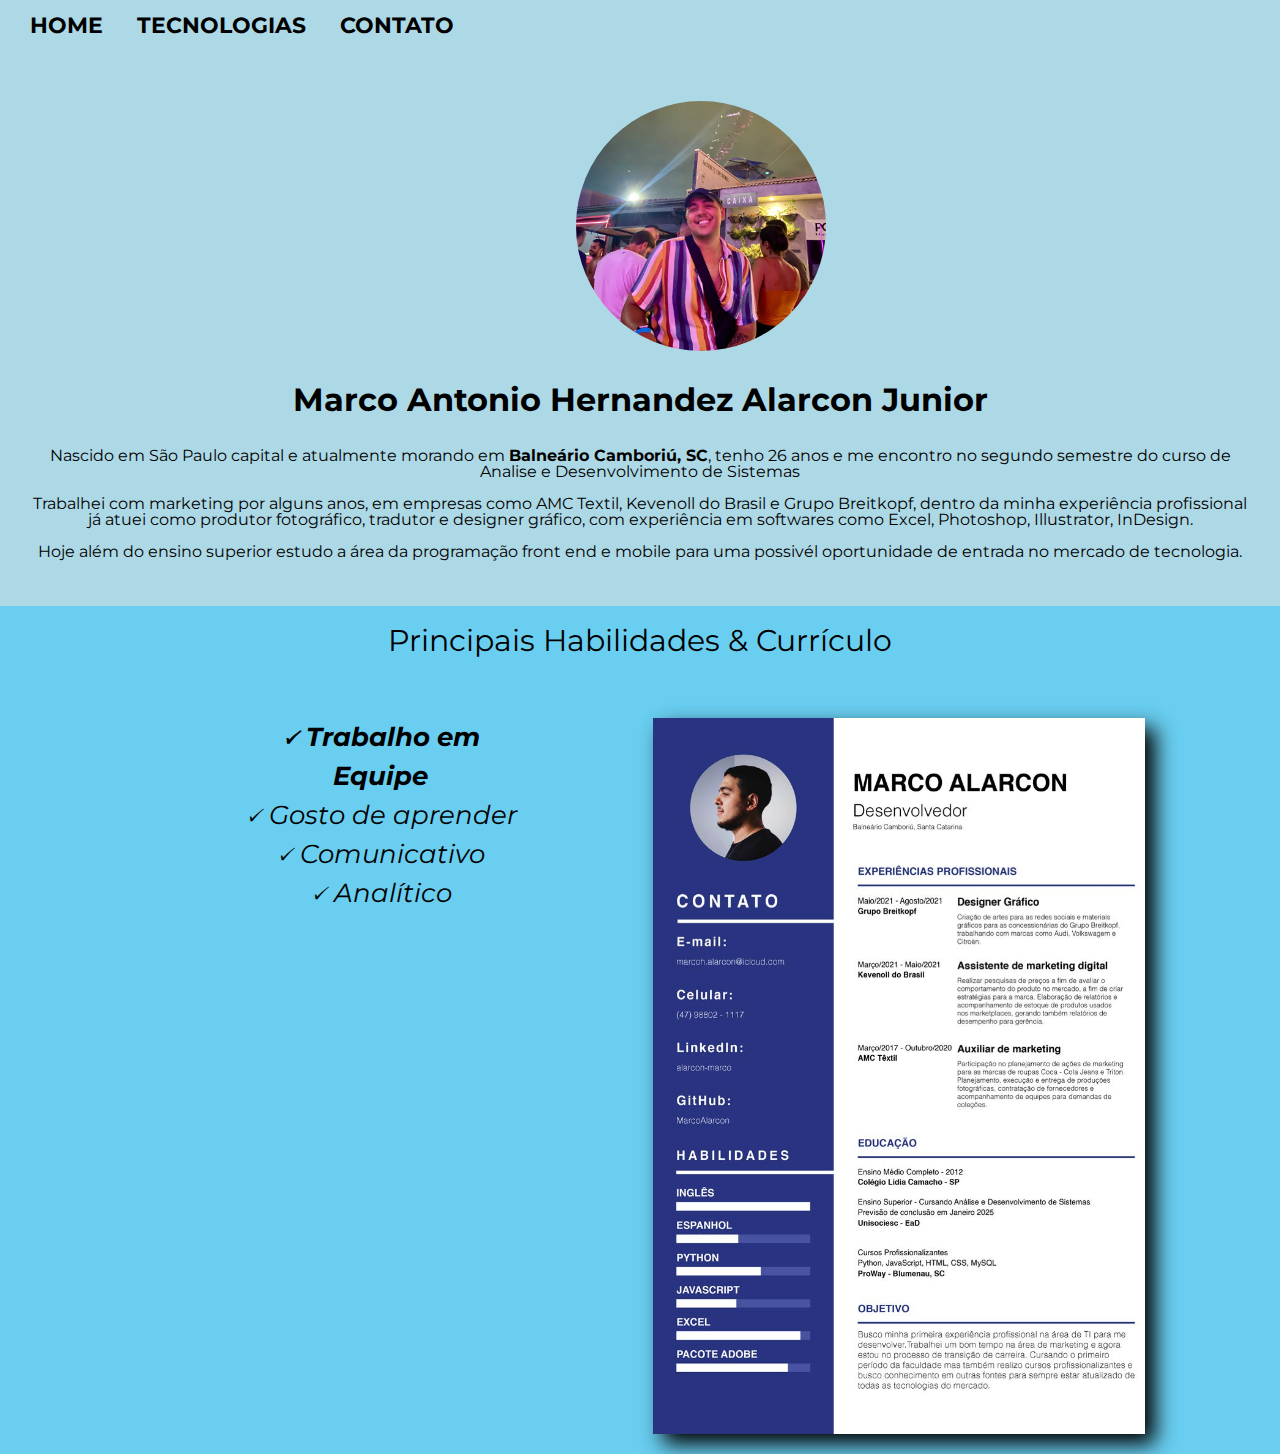
<file: index.html>
<!DOCTYPE html>
<html lang="pt-br">
<head>
    <meta charset="UTF-8">
    <meta http-equiv="X-UA-Compatible" content="IE=edge">
    <meta name="viewport" content="width=device-width, initial-scale=1.0">
    <meta name="viewport" content="width=device-width">
    <link rel="stylesheet" href="css/reset.css">
    <link rel="stylesheet" href="css/home.css">
    <link rel="preconnect" href="https://fonts.googleapis.com">
    <link rel="preconnect" href="https://fonts.gstatic.com" crossorigin>
    <link href="https://fonts.googleapis.com/css2?family=Montserrat:wght@400;700&display=swap" rel="stylesheet">
    <title>Apresentação</title>
</head>
<body>
    <header>  
        <nav>
            <ul>
                <li class="navegacao"><a href="#">Home</a></li>
                <li class="navegacao"><a href="html/tecnologias.html">Tecnologias</a></li>
                <li class="navegacao"><a href="html/contato.html">Contato</a></li>
            </ul>
        </nav>
    </header>

    <main>
        <img id="fotoPerfil" src="assets/perfilEditada.jpeg" alt="fotoPerfil">
        <section class="principal">
            <h1>Marco Antonio Hernandez Alarcon Junior</h1>
            <p>Nascido em São Paulo capital e atualmente morando em <strong>Balneário Camboriú, SC</strong>, tenho 26 anos e me encontro no segundo semestre do curso de Analise e Desenvolvimento de Sistemas </p>
            <p>Trabalhei com marketing por alguns anos, em empresas como AMC Textil, Kevenoll do Brasil e Grupo Breitkopf, dentro da minha experiência profissional já atuei como produtor fotográfico, tradutor e designer gráfico, com experiência em softwares como Excel, Photoshop, Illustrator, InDesign.</p>
            <p>Hoje além do ensino superior estudo a área da programação front end e mobile para uma possivél oportunidade de entrada no mercado de tecnologia.</p>
        </section>
    </main>
    
    <section class="habilidades">
        <h2 id="subtitulo">Principais Habilidades & Currículo</h2>

        <div class="conteudo-habilidades">
            <ul class="lista-habilidades">
                <li class="itens">Trabalho em Equipe</li>
                <li class="itens">Gosto de aprender</li>
                <li class="itens">Comunicativo</li>
                <li class="itens">Analítico</li>
            </ul>
            
            <img class="cvHabilidades" src="assets/CV_MarcoAlarcon.jpg" alt="Currículo">
        </div>
    </section>

</body>
</html>
</file>
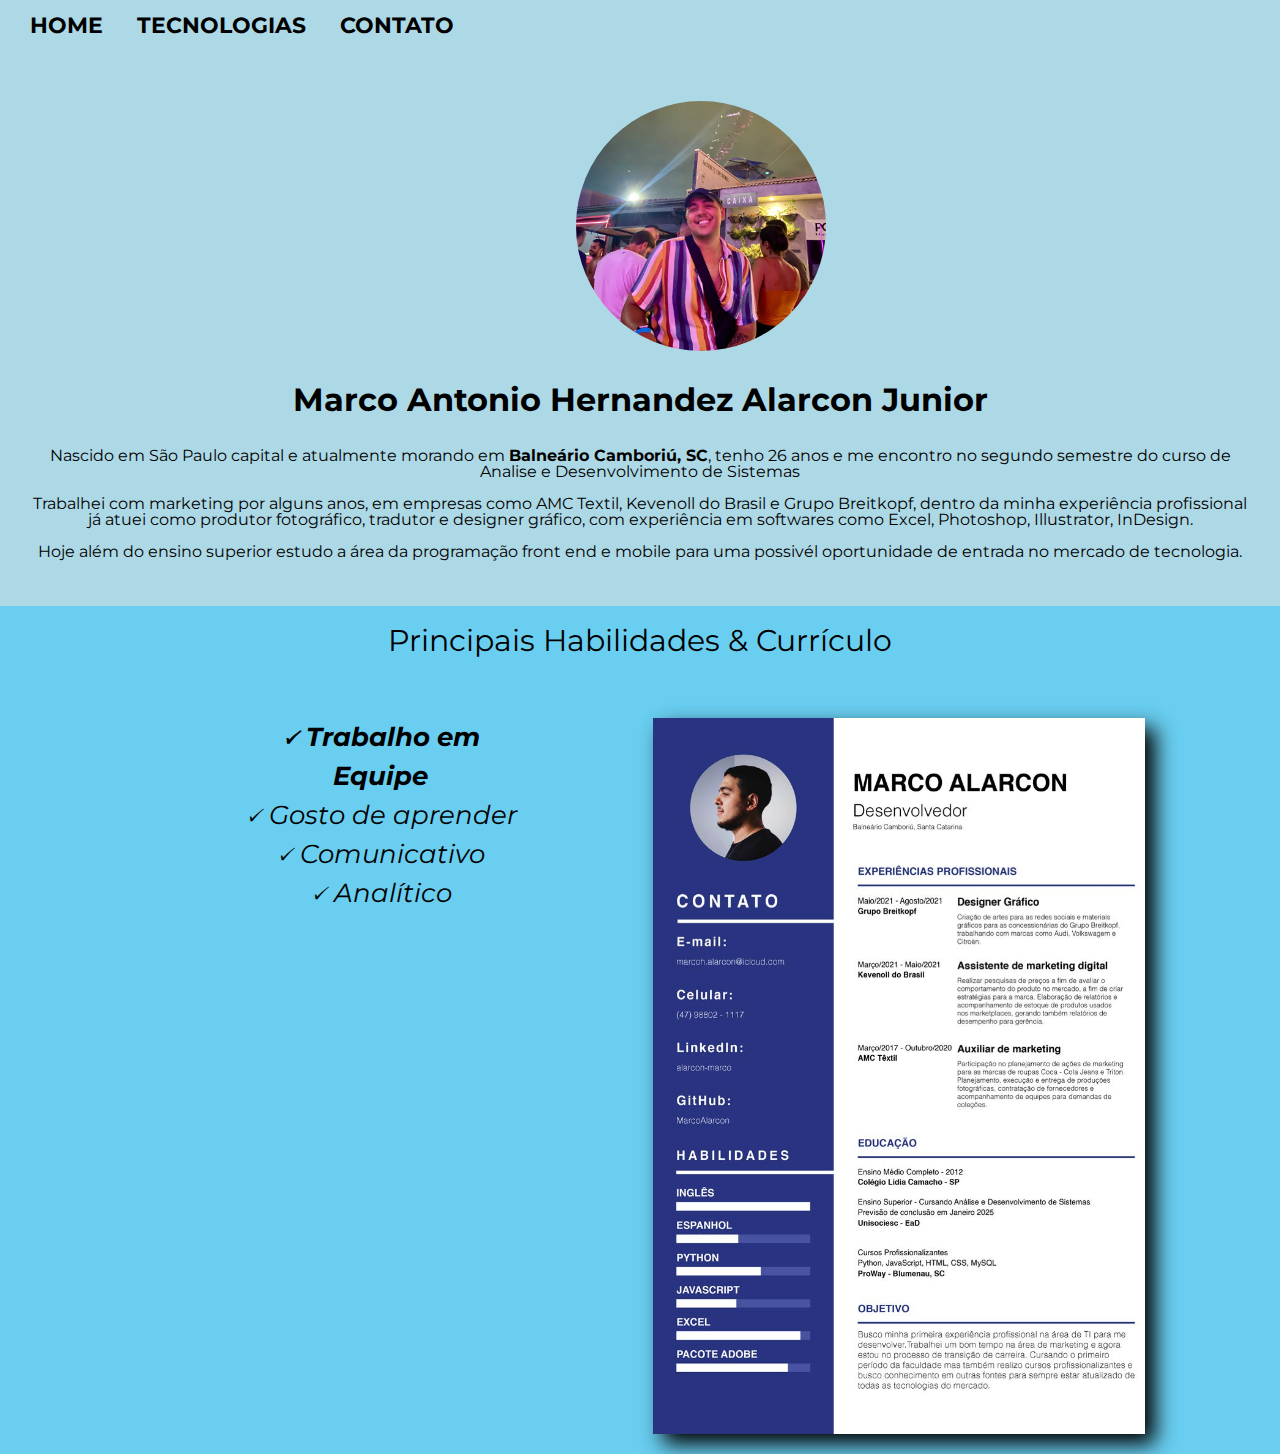
<file: home.html>
<!DOCTYPE html>
<html lang="pt-br">
<head>
    <meta charset="UTF-8">
    <meta http-equiv="X-UA-Compatible" content="IE=edge">
    <meta name="viewport" content="width=device-width, initial-scale=1.0">
    <meta name="viewport" content="width=device-width">
    <link rel="stylesheet" href="css/reset.css">
    <link rel="stylesheet" href="css/home.css">
    <link rel="preconnect" href="https://fonts.googleapis.com">
    <link rel="preconnect" href="https://fonts.gstatic.com" crossorigin>
    <link href="https://fonts.googleapis.com/css2?family=Montserrat:wght@400;700&display=swap" rel="stylesheet">
    <title>Apresentação</title>
</head>
<body>
    <header>  
        <nav>
            <ul>
                <li class="navegacao"><a href="#">Home</a></li>
                <li class="navegacao"><a href="html/tecnologias.html">Tecnologias</a></li>
                <li class="navegacao"><a href="html/tecnologias.html">Contato</a></li>
            </ul>
        </nav>
    </header>

    <main>
        <img id="fotoPerfil" src="assets/perfilEditada.jpeg" alt="fotoPerfil">
        <section class="principal">
            <h1>Marco Antonio Hernandez Alarcon Junior</h1>
            <p>Nascido em São Paulo capital e atualmente morando em <strong>Balneário Camboriú, SC</strong>, tenho 26 anos e me encontro no segundo semestre do curso de Analise e Desenvolvimento de Sistemas </p>
            <p>Trabalhei com marketing por alguns anos, em empresas como AMC Textil, Kevenoll do Brasil e Grupo Breitkopf, dentro da minha experiência profissional já atuei como produtor fotográfico, tradutor e designer gráfico, com experiência em softwares como Excel, Photoshop, Illustrator, InDesign.</p>
            <p>Hoje além do ensino superior estudo a área da programação front end e mobile para uma possivél oportunidade de entrada no mercado de tecnologia.</p>
        </section>
    </main>
    
    <section class="habilidades">
        <h2 id="subtitulo">Principais Habilidades & Currículo</h2>

        <div class="conteudo-habilidades">
            <ul class="lista-habilidades">
                <li class="itens">Trabalho em Equipe</li>
                <li class="itens">Gosto de aprender</li>
                <li class="itens">Comunicativo</li>
                <li class="itens">Analítico</li>
            </ul>
            
            <img class="cvHabilidades" src="assets/CV_MarcoAlarcon.jpg" alt="Currículo">
        </div>
    </section>

</body>
</html>
</file>
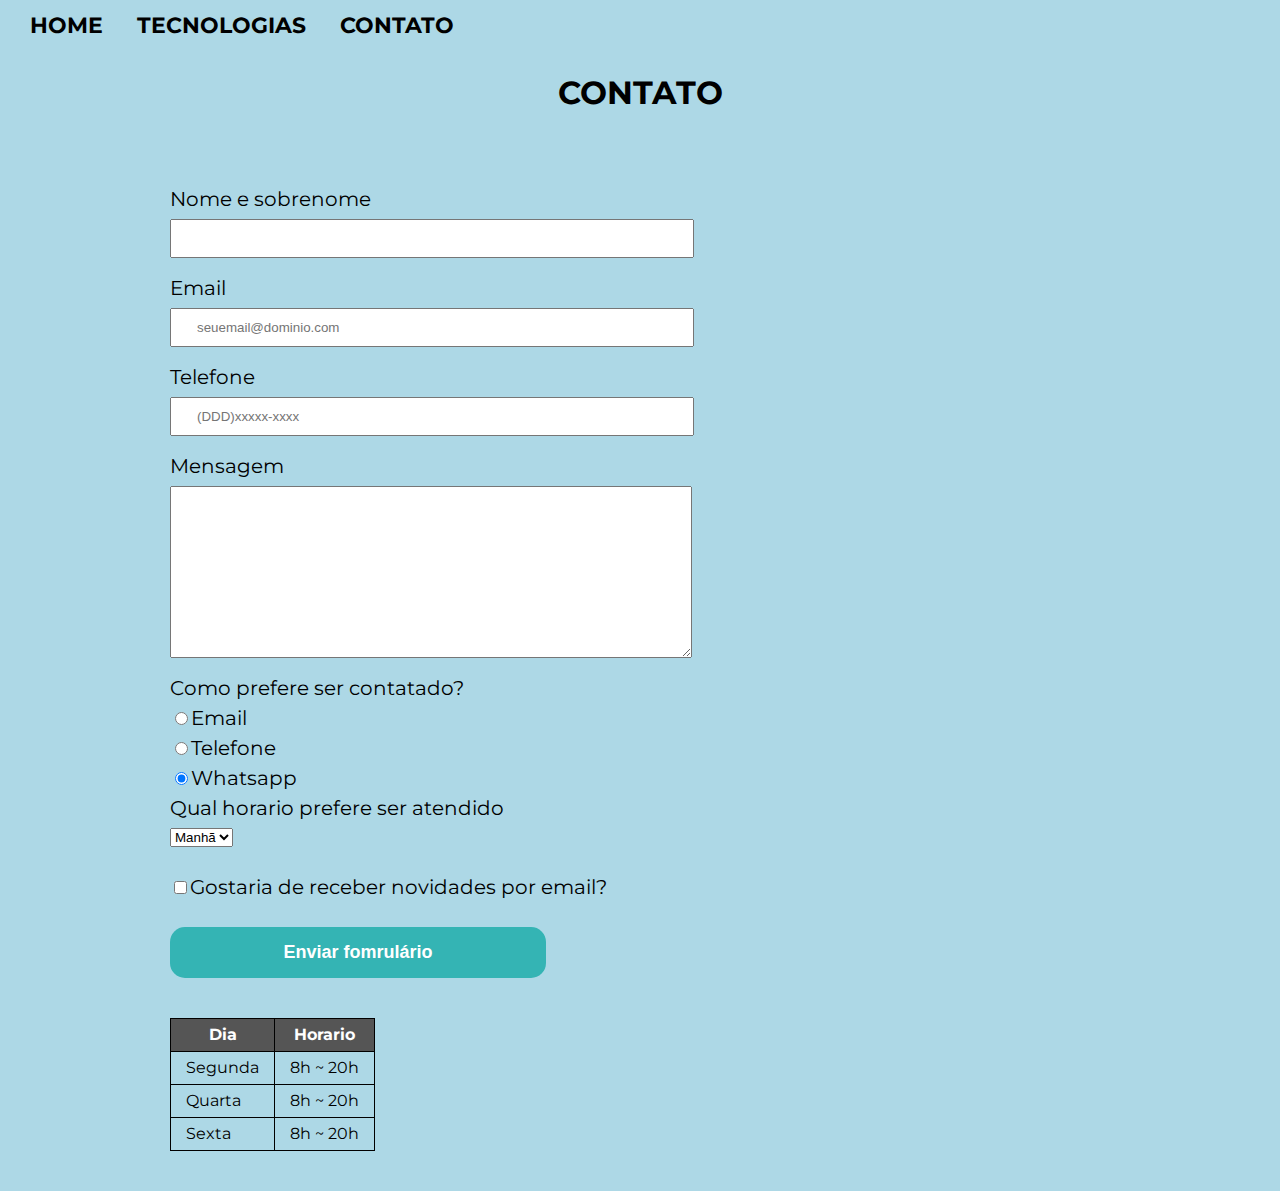
<file: html/contato.html>
<!DOCTYPE html>
<html lang="pt-br">
<head>
    <meta charset="UTF-8">
    <meta http-equiv="X-UA-Compatible" content="IE=edge">
    <meta name="viewport" content="width=device-width, initial-scale=1.0">
    <link rel="stylesheet" href="../css/reset.css">
    <link rel="stylesheet" href="../css/contato.css">
    <link rel="preconnect" href="https://fonts.googleapis.com">
    <link rel="preconnect" href="https://fonts.gstatic.com" crossorigin>
    <link href="https://fonts.googleapis.com/css2?family=Montserrat:wght@400;700&display=swap" rel="stylesheet">
    <title>Apresentação - Contato</title>
</head>
<body>
    <header>
        <nav>
            <ul>
                <li><a href="../index.html">Home</a></li>
                <li><a href="tecnologias.html">Tecnologias</a></li>
                <li><a href="#">Contato</a></li>
            </ul>
        </nav>
    </header>

    <h1>CONTATO</h1>

    <main>
        <form action="">
            <label for="nomesobrenome">Nome e sobrenome</label>
            <input type="text" id="nomesobrenome" class="input-padrao" required>

            <label for="email">Email</label>
            <input type="email" id="email" class="input-padrao" required placeholder="seuemail@dominio.com">

            <label for="telefone">Telefone</label>
            <input type="tel" id="telefone" class="input-padrao" required placeholder="(DDD)xxxxx-xxxx">

            <label for="mensagem">Mensagem</label> 
            <textarea id="mensagem" cols="70" rows="10" class="input-padrao"></textarea>

            <fieldset>
                <legend>Como prefere ser contatado?</legend>
                <label for="radio-email"><input type="radio" name="contato" value="email" id="radio-email">Email</label>

                <label for="radio-telefone"><input type="radio" name="contato" value="telefone" id="radio-telefone">Telefone</label>
                
                <label for="radio-whatsapp"><input type="radio" name="contato" value="whatsapp" id="radio-whatsapp" checked>Whatsapp</label>
            </fieldset>

            <fieldset>
                <legend>Qual horario prefere ser atendido</legend>
                <select name="" id="">
                    <option value="">Manhã</option>
                    <option value="">Tarde</option>
                    <option value="">Noite</option>
                </select>
            </fieldset>

            <label class="checkbox"><input type="checkbox">Gostaria de receber novidades por email?</label>

            <input type="submit" value="Enviar fomrulário" class="enviar">
        </form>

        <table>

            <thead>
                <tr>
                    <th>Dia</th>
                    <th>Horario</th>
                </tr>
            </thead>

            <tbody>
                <tr>
                    <td>Segunda</td>
                    <td>8h ~ 20h</td>
                </tr>
                <tr>
                    <td>Quarta</td>
                    <td>8h ~ 20h</td>
                </tr>
                <tr>
                    <td>Sexta</td>
                    <td>8h ~ 20h</td>
                </tr>
            </tbody>
            
        </table>
    </main>
    
</body>
</html>
</file>
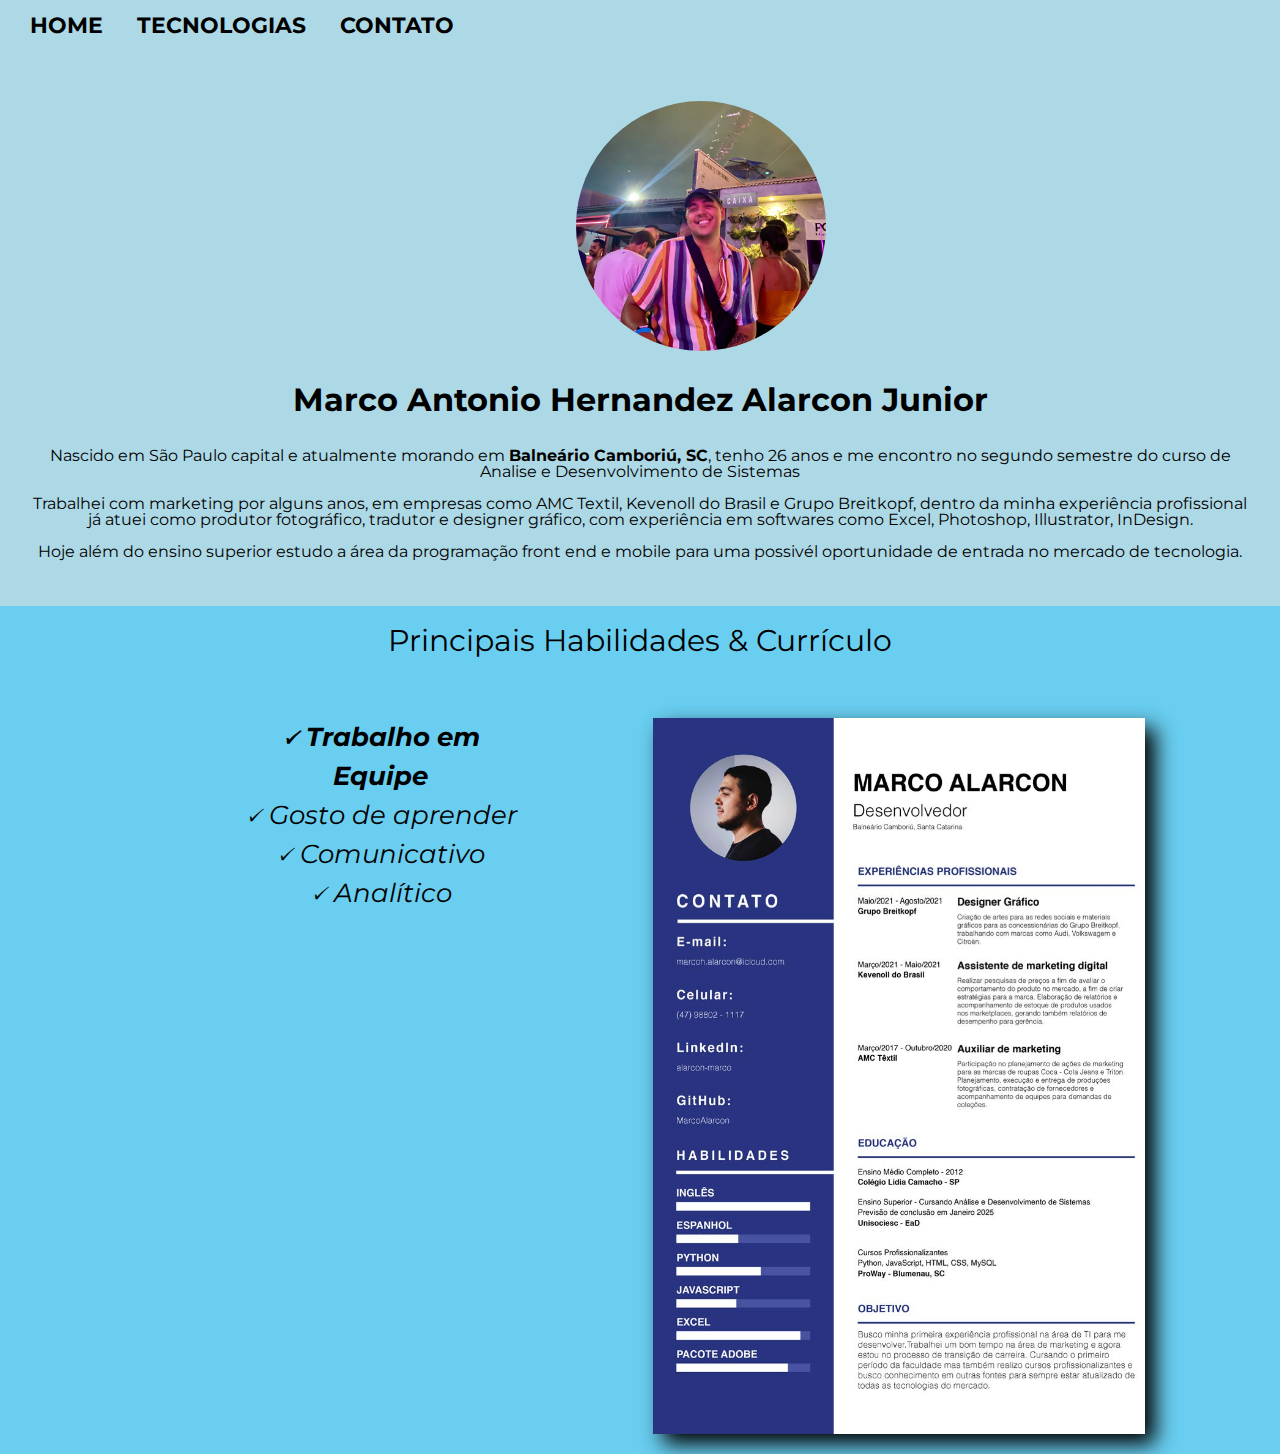
<file: html/home.html>
<!DOCTYPE html>
<html lang="pt-br">
<head>
    <meta charset="UTF-8">
    <meta http-equiv="X-UA-Compatible" content="IE=edge">
    <meta name="viewport" content="width=device-width, initial-scale=1.0">
    <meta name="viewport" content="width=device-width">
    <link rel="stylesheet" href="../css/reset.css">
    <link rel="stylesheet" href="../css/home.css">
    <link rel="preconnect" href="https://fonts.googleapis.com">
    <link rel="preconnect" href="https://fonts.gstatic.com" crossorigin>
    <link href="https://fonts.googleapis.com/css2?family=Montserrat:wght@400;700&display=swap" rel="stylesheet">
    <title>Apresentação</title>
</head>
<body>
    <header>  
        <nav>
            <ul>
                <li class="navegacao"><a href="home.html">Home</a></li>
                <li class="navegacao"><a href="tecnologias.html">Tecnologias</a></li>
                <li class="navegacao"><a href="contato.html">Contato</a></li>
            </ul>
        </nav>
    </header>

    <main>
        <img id="fotoPerfil" src="../assets/perfilEditada.jpeg" alt="fotoPerfil">
        <section class="principal">
            <h1>Marco Antonio Hernandez Alarcon Junior</h1>
            <p>Nascido em São Paulo capital e atualmente morando em <strong>Balneário Camboriú, SC</strong>, tenho 26 anos e me encontro no segundo semestre do curso de Analise e Desenvolvimento de Sistemas </p>
            <p>Trabalhei com marketing por alguns anos, em empresas como AMC Textil, Kevenoll do Brasil e Grupo Breitkopf, dentro da minha experiência profissional já atuei como produtor fotográfico, tradutor e designer gráfico, com experiência em softwares como Excel, Photoshop, Illustrator, InDesign.</p>
            <p>Hoje além do ensino superior estudo a área da programação front end e mobile para uma possivél oportunidade de entrada no mercado de tecnologia.</p>
        </section>
    </main>
    
    <section class="habilidades">
        <h2 id="subtitulo">Principais Habilidades & Currículo</h2>

        <div class="conteudo-habilidades">
            <ul class="lista-habilidades">
                <li class="itens">Trabalho em Equipe</li>
                <li class="itens">Gosto de aprender</li>
                <li class="itens">Comunicativo</li>
                <li class="itens">Analítico</li>
            </ul>
            
            <img class="cvHabilidades" src="../assets/CV_MarcoAlarcon.jpg" alt="Currículo">
        </div>
    </section>

</body>
</html>
</file>
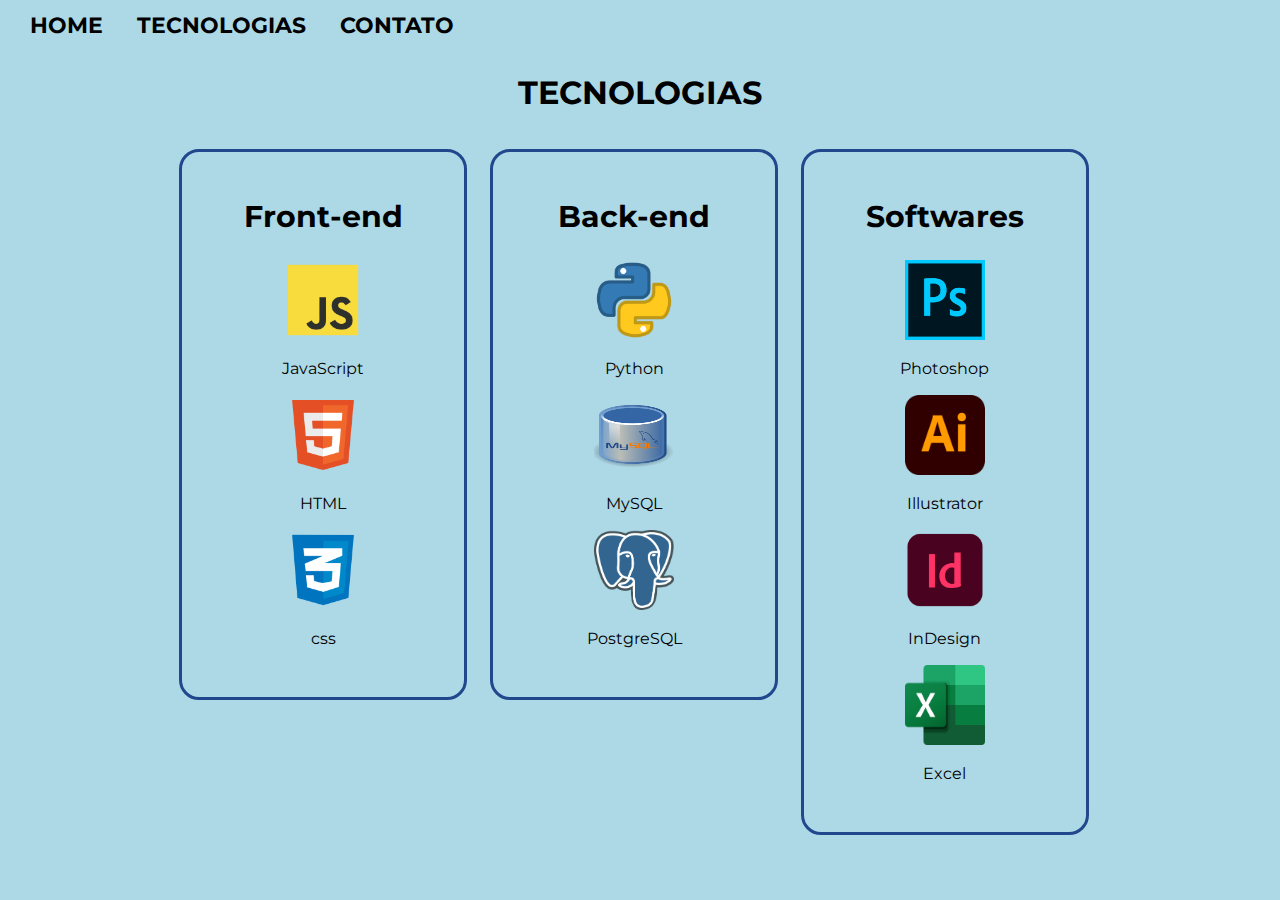
<file: html/tecnologias.html>
<!DOCTYPE html>
<html lang="pt-br">
<head>
    <meta charset="UTF-8">
    <meta http-equiv="X-UA-Compatible" content="IE=edge">
    <meta name="viewport" content="width=device-width, initial-scale=1.0">
    <link rel="stylesheet" href="../css/reset.css">
    <link rel="stylesheet" href="../css/tecnologias.css">
    <link rel="preconnect" href="https://fonts.googleapis.com">
    <link rel="preconnect" href="https://fonts.gstatic.com" crossorigin>
    <link href="https://fonts.googleapis.com/css2?family=Montserrat:wght@400;700&display=swap" rel="stylesheet">
    <title>Apresentação</title>
</head>
<body>
    <header>
        <nav>
            <ul>
                <li><a href="../index.html">Home</a></li>
                <li><a href="#">Tecnologias</a></li>
                <li><a href="contato.html">Contato</a></li>
            </ul>
        </nav>
    </header>

    <h1>TECNOLOGIAS</h1>
    
    <main>
        <ul class="tecnologias">
            <li>
                <h2>Front-end</h2>
                <img class="icone" src="../assets/JS.png" alt="">
                <p>JavaScript</p>
                <img class="icone" src="../assets/HTML.png" alt="">
                <p>HTML</p>
                <img class="icone" src="../assets/CSS.png" alt="">
                <p>css</p>
            </li>
            <li>
                <h2>Back-end</h2>
                <img class="icone" src="../assets/python.webp" alt="">
                <p>Python</p>
                <img class="icone" src="../assets/MySQL.png" alt="">
                <p>MySQL</p>
                <img class="icone" src="../assets/POSTGRES.png" alt="">
                <p>PostgreSQL</p>
            </li>
            <li>
                <h2>Softwares</h2>
                <img class="icone" src="../assets/PHOTOSHOP.png" alt="">
                <p>Photoshop</p>
                <img class="icone" src="../assets/ILLUSTRATOR.png" alt="">
                <p>Illustrator</p>
                <img class="icone" src="../assets/INDESIGN.png" alt="">
                <p>InDesign</p>
                <img class="icone" src="../assets/EXCEL.png" alt="">
                <p>Excel</p>
            </li>
        </ul>
    </main>
</body>
</html>
</file>
<file: css/home.css>
body{
    background: lightblue;
    font-family: 'Montserrat', sans-serif;
}

header{
    padding-top: 15px;
}

.navegacao{
    display: inline;
    margin: 0 15px 0 15px;
}

nav ul{
    display: inline;
    margin: 15px 0 0 15px;
}

nav a{
    text-transform: uppercase;
    color: #000000;
    font-weight: bold;
    font-size: 22px;
    text-decoration: none;
}

nav a:hover{
    color: #34b4b4;
    transition: 0.8s;
}

#fotoPerfil{
    height: 250px;
    width: 250px;
    margin: 5% 40% 0 45%;
    border-radius: 50%;
    align-items: center;
}

.principal{
    padding: 30px;
}

.principal h1{
    font-size: 2em;
    font-weight: bold;
    margin-bottom: 1em;
    text-align: center;
}

.principal p{
    margin-bottom: 1em;
}

.principal strong{
    font-weight: bold;
}

h1{
    text-align: center;
}

p{
    text-align: center;
}

#subtitulo{
    font-size: 30px;
    margin-bottom: 5%;
    margin-top: 0%;
}


.itens{
    font-style: italic;
    font-size: 26px;
    line-height: 1.5;
    width: 300px;
}

.itens::before{
    content: "🗸 ";
}

.itens:first-child{
    font-weight: bold;
}

.habilidades{
    background: rgb(105, 206, 240);
    padding: 20px;
    text-align: center;
}

h2{
    text-align: center;
}

ul{
    display: inline-block;
    vertical-align: top;
    width: 20%;
    margin-right: 15%;
}

.conteudo-habilidades{
    width: 820px;
    margin: 0 auto;
    display: inline-flex;
}

.lista-habilidades{
    width: 40%;
    display: inline-block;
}

.cvHabilidades{
    width: 60%;
    box-shadow: 10px 10px 20px  #000000;
}

@media screen and (max-width: 480px) {
    nav{
        width: auto;
    }
}
</file>
<file: css/contato.css>
body{
    background: lightblue;
    font-family: 'Montserrat', sans-serif;
}

nav ul{
    margin: 15px 0 0 15px;
}

nav li{
    display: inline;
    margin: 0px 15px 0 15px;
}

nav a{
    text-transform: uppercase;
    color: #000000;
    font-weight: bold;
    font-size: 22px;
    text-decoration: none;
}

nav a:hover{
    color: #34b4b4;
    transition: 0.8s;
}

h1{
    text-align: center;
    font-size: 32px;
    font-weight: bold;
    padding: 40px;
}

main{
    width: 940px;
    margin: 0 auto;
}

form{
    margin: 40px 0;
}

form label, form legend{
    display: block;
    font-size: 20px;
    margin: 0 0 10px;
}

.input-padrao{
    display: block;
    margin: 0 0 20px;
    padding: 10px 25px;
    width: 50% ;
}

.checkbox{
    margin: 30px 0;
}

.enviar{
    width: 40%;
    padding: 15px 0;
    background-color: #34b4b4;
    color: white;
    font-weight: bold;
    font-size: 18px;
    border: none;
    border-radius: 15px;
    cursor: pointer;
}

.enviar:hover{
    background-color: #1d3d3d;
    transition: 0.8s;
    transform: scale(1.1);
}

table{
    margin: 20px 0 40px;
}

thead{
    background-color: #555555;
    color: white;
    font-weight: bold;
}



td, th{
    border: 1px solid black;
    padding: 8px 15px;
}
</file>
<file: css/tecnologias.css>
body{
    background: lightblue;
    font-family: 'Montserrat', sans-serif;
}

nav ul{
    margin: 15px 0 0 15px;
}

nav li{
    display: inline;
    margin: 0px 15px 0 15px;
}

nav a{
    text-transform: uppercase;
    color: #000000;
    font-weight: bold;
    font-size: 22px;
    text-decoration: none;
}

nav a:hover{
    color: #34b4b4;
    transition: 0.8s;
}

h1{
    text-align: center;
    font-size: 32px;
    font-weight: bold;
    padding: 40px;
}

.tecnologias{
    width: 940px;
    margin: 0 auto;
}


.tecnologias li{
    display: inline-block;
    text-align: center;
    width: 30%;
    vertical-align: top;
    padding: 50px 0 ;
    margin: auto 1%;
    border: 3px solid #21478d;
    border-radius: 20px;
}

.tecnologias h2{
    font-size: 30px;
    font-weight: bold;
    margin-bottom: 10px;
}

.icone{
    height: 80px;
    width: 80px;
    padding: 18px;
}
</file>
